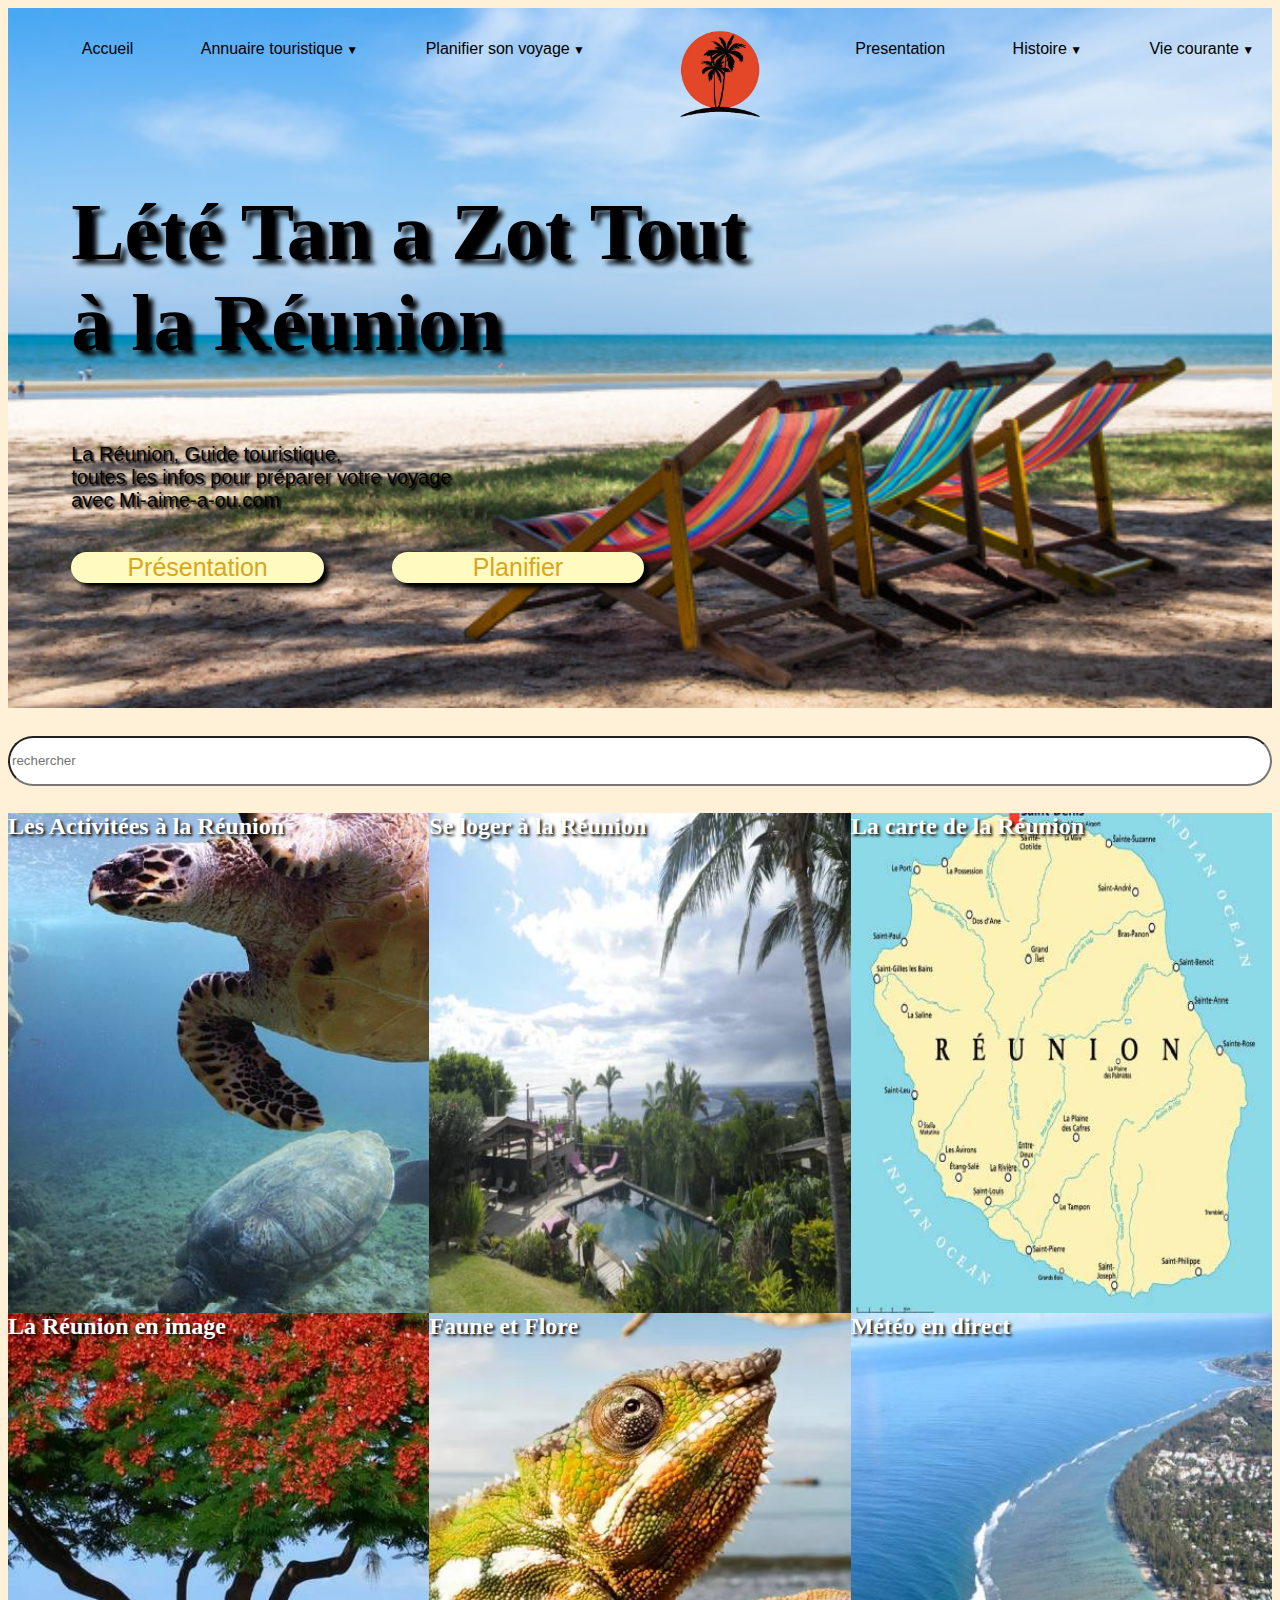
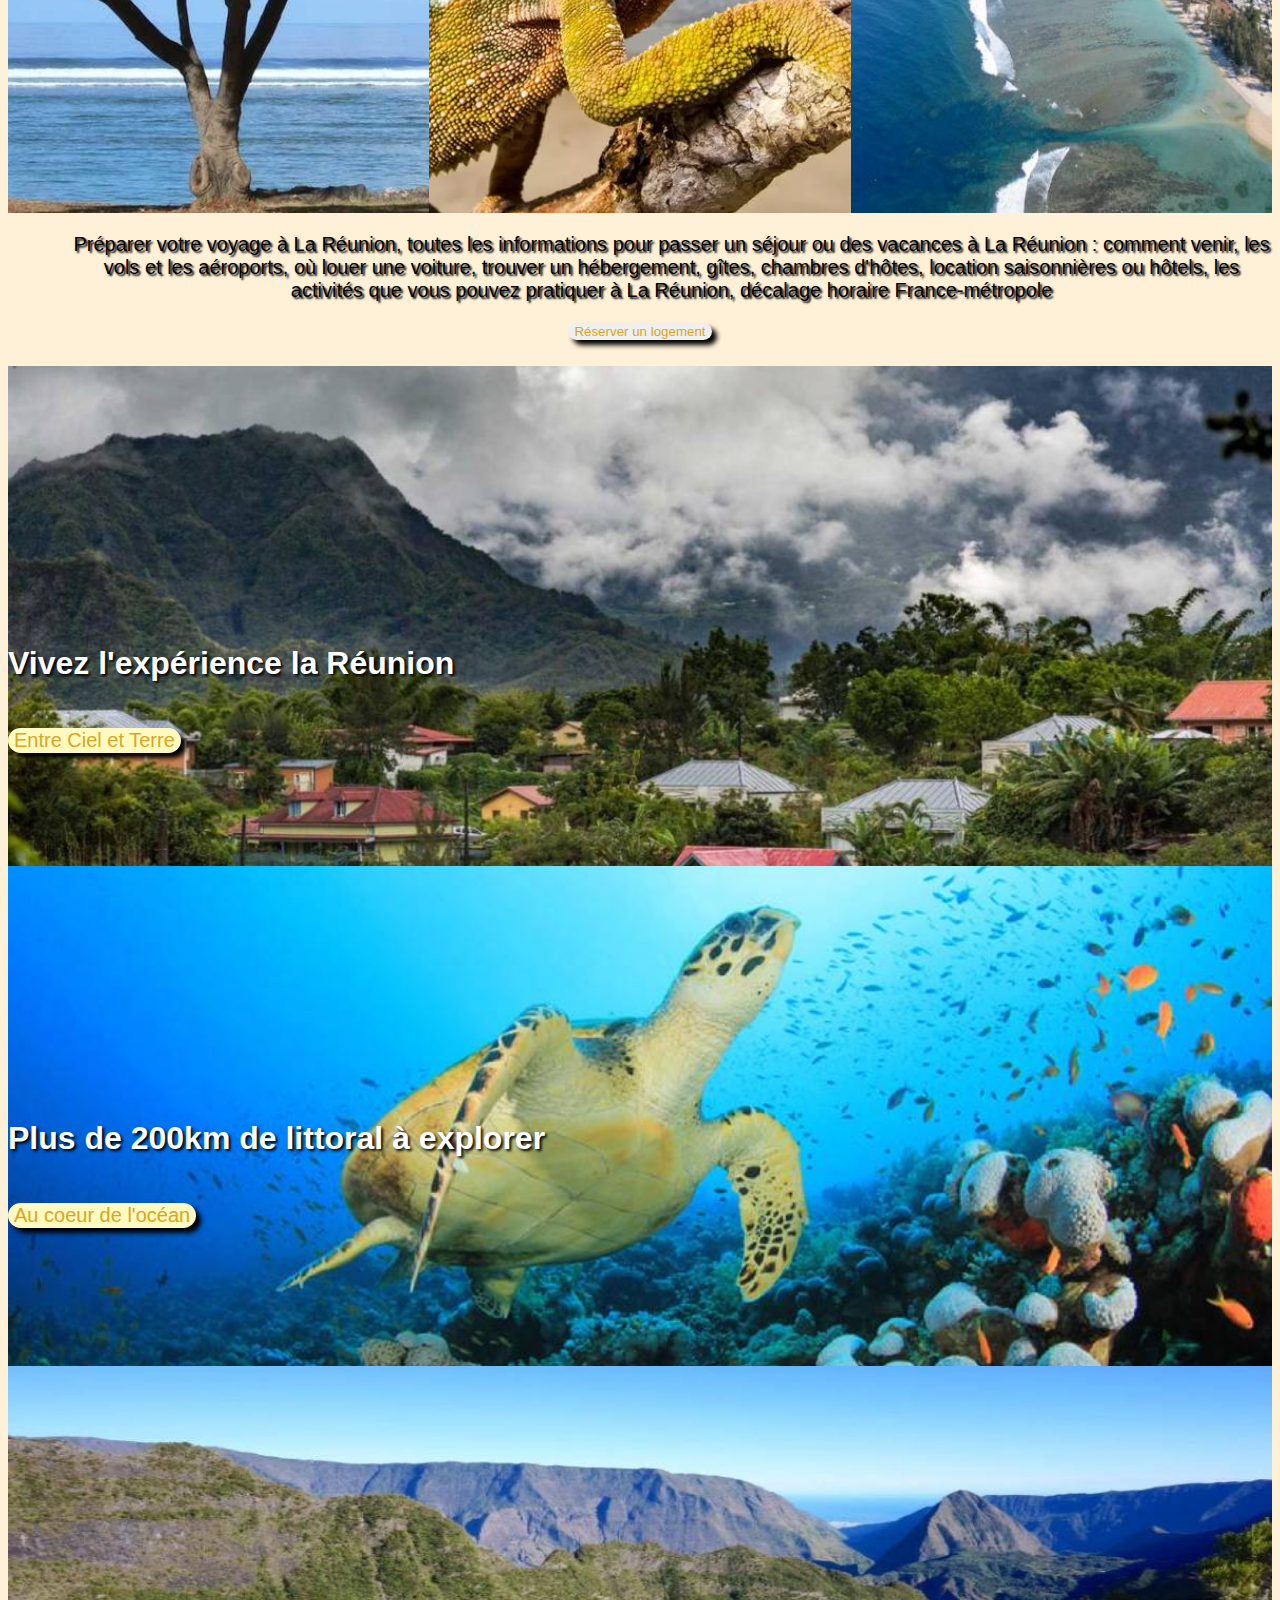
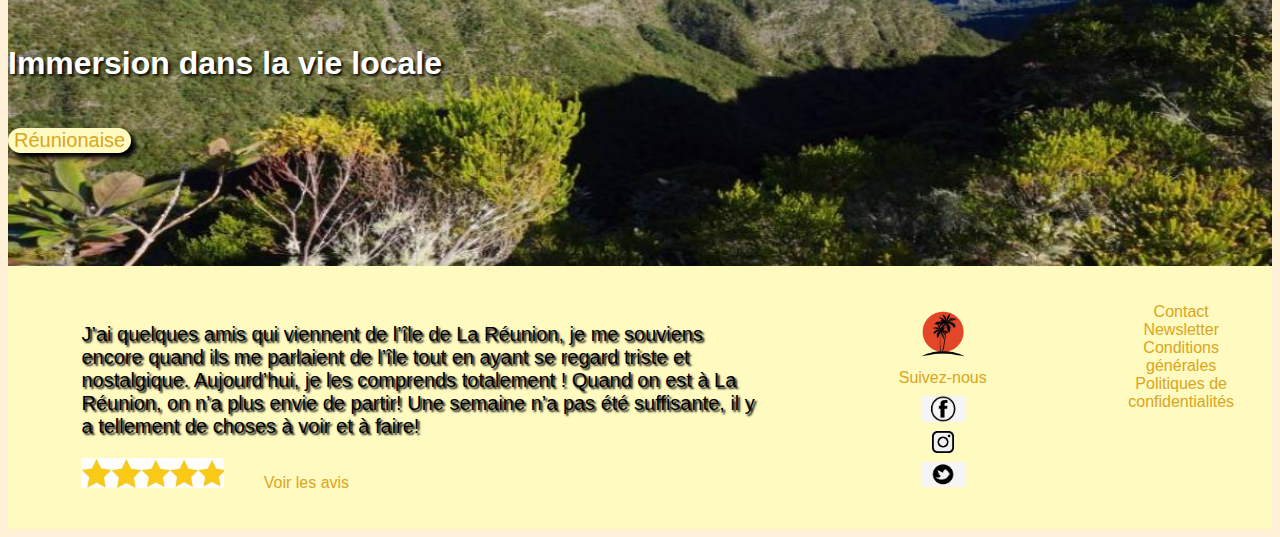
<file: portfoliov2/asset/Autre_projet/Assets Mi Aime A Ou.com/Index.html>
<!DOCTYPE html>
<html lang="fr">
	<head>
		<title>Mi Aime A Ou</title>
		<meta charset="utf-8">
		<meta name="viewport" content="width=device-width, initial-scale=1.0">
		<link rel="stylesheet" type="text/css" href="style.css">
	</head>

		<body>

			<header>

	
				<nav class="nav">
					<ul class="menu">
						<li ><a href="#">Accueil</a> </li>
						<li class="déroulant"><a href="#">Annuaire touristique</a>
							<ul class="sous-menu">
								<li class="deroulant2"><a href="#">Terre</a>
									<ul class="sous-menu2">
										<li><a href="#">Randonnée</a></li>
										<li><a href="#">Canyoning</a></li>
										<li><a href="#">Musée et Parcs</a></li>
										<li><a href="#">Volcan</a></li>
									</ul>
								</li>	
								
								<li class="deroulant2"><a href="#">Mer</a>
									<ul class="sous-menu2">
										<li><a href="#">Plongée</a></li>
										<li><a href="#">Pêche</a></li>
									</ul>
								</li>	

								<li class="deroulant2"><a href="#">Air</a>
									<ul class="sous-menu2">
										<li><a href="#">Parapente</a></li>
										<li><a href="#">Survol</a></li>
									</ul>
								</li>	
							</ul>	
						</li>

						<li class="déroulant"><a href="#">Planifier son voyage</a> 
							<ul class="sous-menu">
								<li class="deroulant2"><a href="#">Hébergement</a>
									<ul class="sous-menu2">
										<li><a href="#">Hôtels</a></li>
										<li><a href="#">Gîtes</a></li>
										<li><a href="#">Chambres d'hôtes</a></li>
									</ul>
								</li>	

								<li><a href="#">Location de Véhicules</a></li>
								<li class="deroulant2"><a href="#">A Savoir</a>
									<ul class="sous-menu2">
										<li><a href="#">Santé</a></li>
										<li><a href="#">Douanes</a></li>
										<li><a href="#">Argent</a></li>
										<li><a href="#">Offices du tourisme</a></li>
									</ul>
								</li>	
								<li class="deroulant2"><a href="#">Venir à la réunion</a>
									<ul class="sous-menu2">
										<li><a href="#">Vols vers la Réunion</a></li>
										<li><a href="#">Comment et quand venir</a></li>
									</ul>
								</li>
							</ul>
					</li>	

					<li class="logo"><img src="logo-icones/image0.png" ></li>

					<li><a href="#">Presentation</a> </li>
					<li class="déroulant"><a href="#">Histoire</a> 
						<ul class="sous-menu">
							<li><a href="#">Religions et croyances</a></li>
							<li><a href="#">Poésies, poèmes et chansons</a></li>
						</ul>
					</li>
					<li class="déroulant"><a href="#">Vie courante</a> 	
						<ul class="sous-menu">
							<li><a href="#">Recettes</a></li>
							<li><a href="#">Photos</a></li>
							<li><a href="#">Les 24 communes</a></li>
							<li><a href="#">Météo</a></li>
							<li><a href="#">Faune et Flore</a></li>
						</ul>
					</li>

				</ul>
			</nav>		

<!-- menu hamburger-->

			<div class="hamb_nav">
      
				<label for="toggle"><img src="logo-icones/image0.png"></label>
				<input type="checkbox" id="toggle"/>
				<div class="hamb_menu">
				  
					<a href="#">Accueil</a>
					
					<a href="#">Annuaire touristique</a>
					<a href="#">Planifier son voyage</a>
					<a href="#">Presentation</a>
					<a href="#">Histoire</a>
					<a href="#">Vie courante</a>
				</div>
			</div>
			
				

	</header>

	<!-- Div Banniere -->

	<div id="banniere">
				
		<h1>Lété Tan a Zot Tout<br>à la Réunion</h1>
		<p><bold>La Réunion, Guide touristique,<br>toutes les infos pour préparer votre voyage<br>avec Mi-aime-a-ou.com</bold></p>
		<div id="boutton1">
			<button type="submit" class="btn"><a href="#">Présentation</a></button>
			<button type="submit" class="btn"><a href="#">Planifier</a></button>
		</div>
	</div>

	<!-- Div barre de recherche -->

	<div id="buscar">
		<input type="search" name="rechercher" placeholder="rechercher">
	</div>


	<!-- Div Lien image -->

	<div class="lienimage">

	<!-- Zone 1 des liens photos -->

        <div class="zone1">

            <div class="description_image1">
                <a href="#">Les Activitées à la Réunion</a>
            </div>

            <div class="description_image2">
                <a href="#">Se loger à la Réunion</a>
            </div>

            <div class="description_image3">
                <a href="#">La carte de la Réunion</a>
            </div>
        </div>

        <!-- Zone 2 des liens photos -->

        <div class="zone2">

            <div class="description_image1">
                <a href="#">La Réunion en image</a>
            </div>

            <div class="description_image2">
                <a href="#">Faune et Flore</a>
            </div>

            <div class="description_image3">
                <a href="#">Météo en direct</a>
            </div>
        </div>

      </div>

	<!-- Div Texte + boutton réservation logement -->

				<div id="Texte_boutton">
					<p>Préparer votre voyage à La Réunion, toutes les informations pour passer un séjour ou des vacances à La Réunion : comment venir, les vols et les aéroports, où louer une voiture, trouver un hébergement, gîtes, chambres d'hôtes, location saisonnières ou hôtels, les activités que vous pouvez pratiquer à La Réunion, décalage horaire France-métropole</p>
					<input type="button" href="#" name="reserver" value="Réserver un logement"/>
				</div>

	<!-- Div Zone 3 des liens photos -->

				<div class="zone3">

              		 <div id="photo1">
               			<h2>Vivez l'expérience la Réunion</h2>
                		<input type="button" href="#" name="cielterre" value="Entre Ciel et Terre"/>
            		</div>

            		<div id="photo2">
                		<h2>Plus de 200km de littoral à explorer</h2>
                		<input type="button" href="#" name="ocean" value="Au coeur de l'océan"/>
            		</div>

           			<div id="photo3">
                		<h2>Immersion dans la vie locale</h2>
                		<input type="button" href="#" name="immersion" value="Réunionaise"/>
            		</div>
        		</div>
        	

	<!-- Début Footer -->

		<footer>

	<!-- Partie gauche du footer -->
			
			<div id="footergauche">
				<p>J’ai quelques amis qui viennent de l’île de La Réunion, je me souviens encore quand ils me parlaient de l’île tout en ayant se regard triste et nostalgique. Aujourd’hui, je les comprends totalement ! Quand on est à La Réunion, on n’a plus envie de partir! Une semaine n’a pas été suffisante, il y a tellement de choses à voir et à faire!</p>
				<img src="images_site/etoiles.jpeg" id="avis" alt="avis">
				<a href="#" id="Avis">Voir les avis</a>
			</div>

	<!-- partie centre du footer -->

			<div id="footercentre">
				<img src="logo-icones/image0.png" id="Logo" alt="logo Mi-aime-a-ou">
				<a href="#">Suivez-nous</a>
				<img src="logo-icones/facebook.jpg" id="facebook" alt="Facebook">
				<img src="logo-icones/instagram.png" id="instagram" alt="Instagram">
				<img src="logo-icones/twitter.jpg" id="twitter" alt="Twitter">
			</div>

	<!-- partie droite du footer -->

			<div id="footerdroit">
				<a href="#">Contact</a>
				<a href="#">Newsletter</a>
				<a href="#">Conditions générales</a>
				<a href="#">Politiques de confidentialités</a>
			</div>

		</footer>

	<!-- Fin du footer -->

	</body>

</html>
</file>
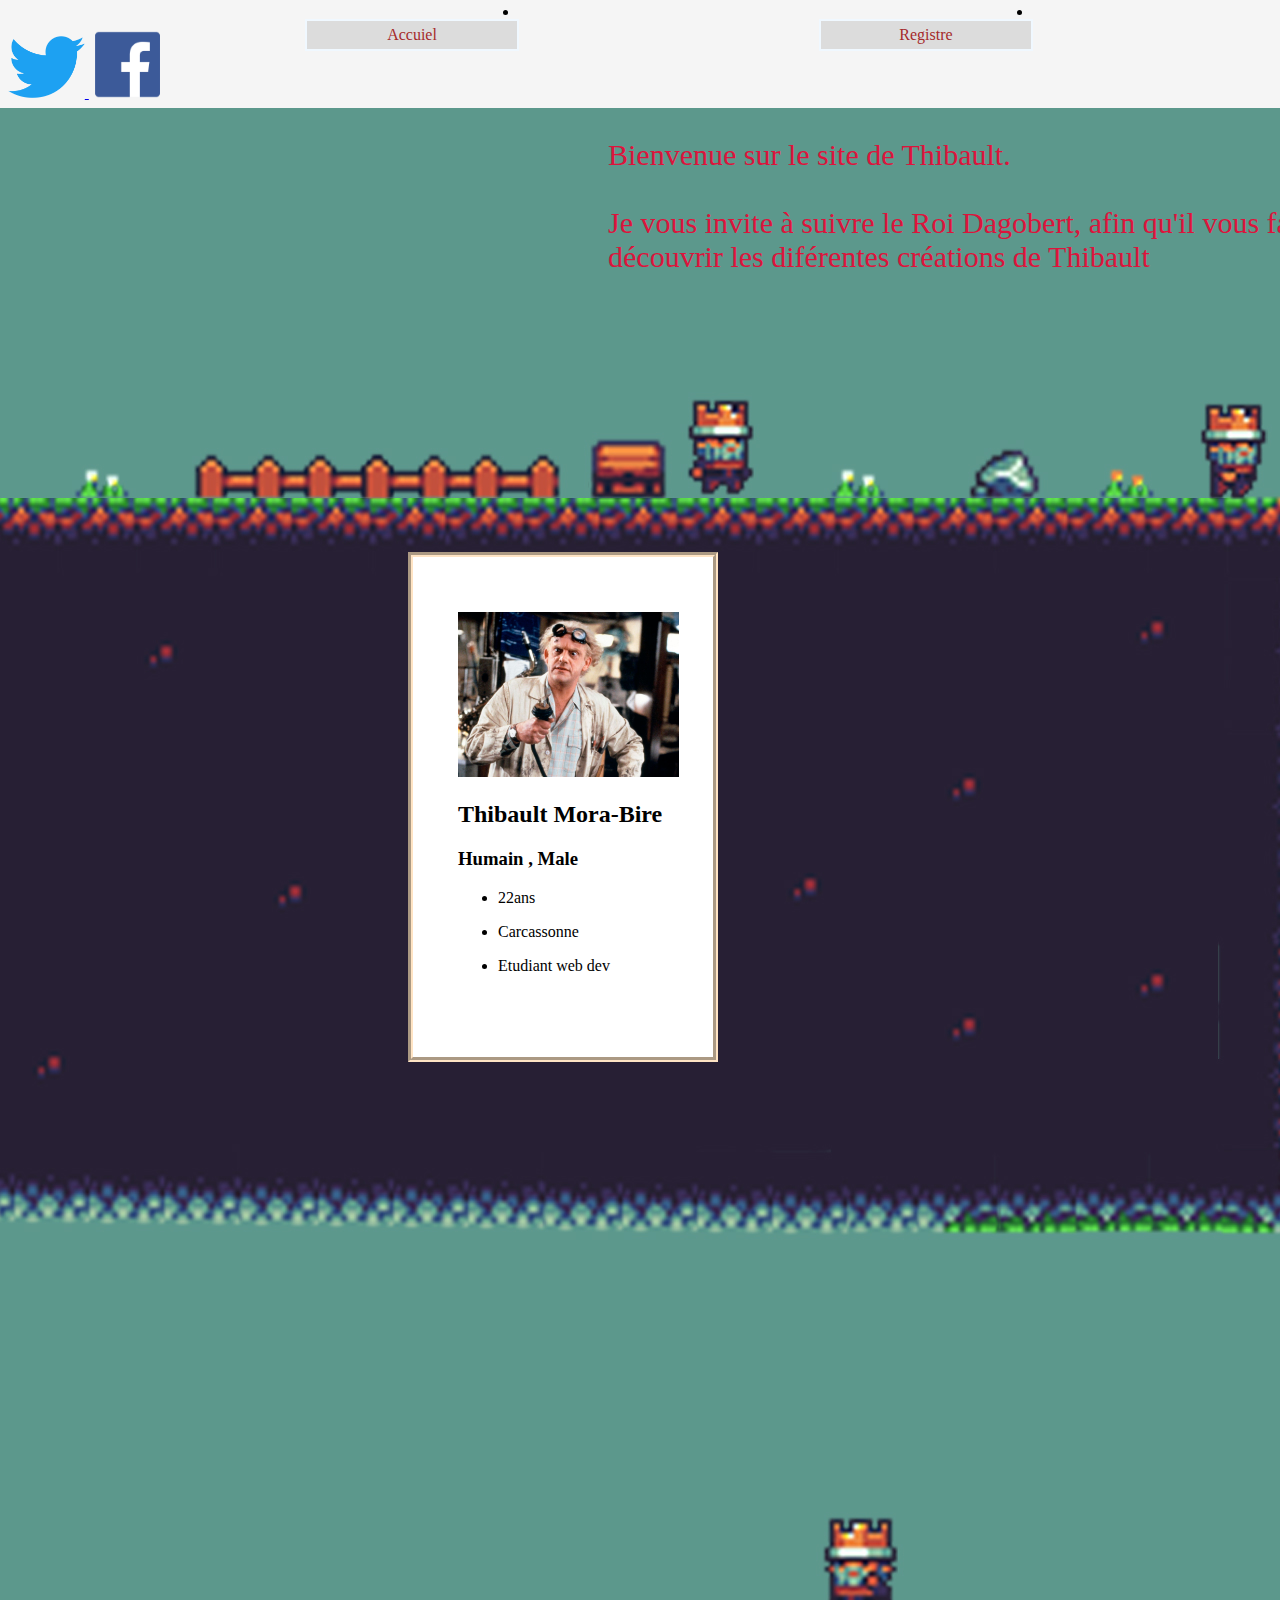
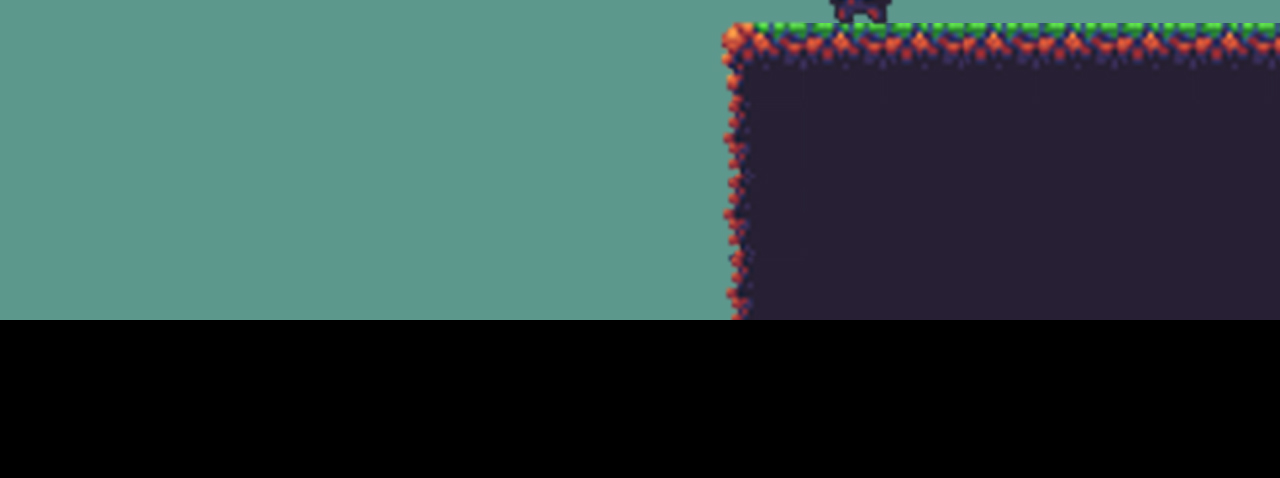
<file: portfoliov2/asset/Autre_projet/Portfolio/index.html>
<!DOCTYPE html>
<html lang="French">
<head>
    <meta charset="utf-8">
    <meta name="viewport" content="width=device-width, initial-scale=1.0">
    <link rel="stylesheet" href="CSS/Style.css">
    <title>Portfolio Thibault</title>
</head>
    

<body>
  
      <header id="haut">
            <div class="tête">
        
                <ul>
                    <li><p> Accuiel</p></li>
                    <li><p> Registre</p></li>
                    <li><p> Création</p></li>
                </ul>                 
   
          </div>
    </header>
      
    
    <section id="intro">
        
        <div class="introduction" >
    
        <p> Bienvenue sur le site de Thibault.<br><br>
        Je vous invite à suivre le Roi Dagobert, afin qu'il vous fasse découvrir les diférentes créations de Thibault </p>
            
        </div>
    </section>
    
    
    
    <section id="compétence">
    
        <div class="compétences" >
            
        <table >
            <tr>
                <td> <a href = "https://www.youtube.com/watch?v=dQw4w9WgXcQ" target="_blank"> Les compétences de Thibault </a></td>
            </tr>      
        </table> 
       </div>
    </section>
    
    
    
    
    <section id="soc">
        <div class="social" > 
            
                <a rel="nofollow" class="tweetlink" href="https://twitter.com/raoult_didier" target="_blank"><img src= twitter.png alt="twitter"> </a>
        
                <a rel="nofollow" class="facebooklink" href="https://fr-fr.facebook.com/DonaldTrump/" target="_blank"><img src= facebook.png alt="facebook"> </a>    
            
        </div>
    </section>
    
    
    
    
    <nav id="information">
        
        <div class="rectangle"> </div>
        
        
        <div class="information">
            
        <img class= image1 src="thibault.jpg" alt="thibault">   
        <h2> Thibault Mora-Bire</h2>
        <h3> Humain , Male</h3>       
    
            <ul>
                <li><p> 22ans </p></li>
                <li><p> Carcassonne</p></li>
                <li><p> Etudiant web dev</p></li>
            </ul>            
      
        </div>
        
    </nav>
    
    
    
    <section id="video">
    
    <div class="youtube">
   
    <iframe width="400" height="273" src="https://www.youtube.com/embed/sqtYOSAkGn4?controls=0" frameborder="0" allow="accelerometer; autoplay; clipboard-write; encrypted-media; gyroscope; picture-in-picture" allowfullscreen></iframe>
   
    </div>
        
    </section>
    
    
    
</body>
    
<footer>
    
    rien
    </footer>
</html>
</file>
<file: portfoliov2/asset/Autre_projet/Assets Mi Aime A Ou.com/style.css>
*{
    font-family: Helvetica, sans-serif;
    
}

body{
	background-color: #fff1d7;
}
/* header */

header
{
    display: flex;
    width: auto;
    height: auto;
    position: absolute;
    z-index: 1;   
}

.nav
{
    width: auto;
   
}

.menu
{
	display: flex;
    width: auto ;
}

.nav a
{
    padding: 1em;
    display: block;
    text-align:center;
    text-decoration: none;
    display: block;
    color: black;
    border-bottom: 2px solid transparent;
    border-left: 0px;
  
}

nav a:hover
{
    color: orange;
    border-bottom: 2px solid gold;
    border-left: 0px;
}

.logo img
{
    justify-content:  center;
    max-height: 100px;
}



ul
{
    list-style: none;
}


.déroulant 
{ 
    position: relative;
    
}

.deroulant2 
{
    position: relative;
}

.déroulant:hover > .sous-menu
{
    display: flex; 
}

.deroulant2:hover > .sous-menu2
{
    display: flex;
}


.sous-menu
{
    display: none;
    flex-flow: column wrap;
    min-width:200px;
    position: absolute;
    text-align: left;
    box-shadow: 0px 1px 2px #CCC;
    background-color: white;
    z-index: 1000; 
}
.sous-menu a 
{
    text-align: left;
    color:black;
    
}

.deroulant2 .sous-menu2
{
    display: none;
    flex-flow: column;
    top: 0px;
    min-width: 150px;
    left: 100%;
    position: absolute;
    box-shadow: 0px 1px 2px #CCC;
    background-color: white;
    z-index: 1001;
}

.déroulant > a::after
{
    content:" ▼";
    font-size: 12px;
}


/*hamb*/

.hamb_nav {
    border-bottom: 1px solid #EAEAEB;
    text-align: right;
    height: 70px;
    line-height: 70px;
    display: none;
    
    
}
.hamb_menu {
    margin: 0 30px 0 0;
}
.hamb_menu a {
    clear: right;
    text-decoration: none;
    color: black;
    margin: 0 10px;
    line-height: 70px;
}

label {
    margin: 0 40px 0 0;
    font-size: 26px;
    line-height: 70px;
    display: none;
    width: 26px;
    
}
#toggle {
    display: none;
}



/* css bannière */


#banniere
{
    background-image: url(images_site/transat.jpg);
    display: flex;
    flex-direction: column;
    justify-content: center;
    width: 100%;
    height: 700px;
    background-position: center;
    background-repeat: no-repeat;
    background-size: cover;
    position: relative;
    z-index: auto;
}

.btn 
{
    width: 20%;
    font-size: 25px;
    background-color: #fefac0;
    color: goldenrod;
    border: none;
    border-radius: 32px;
    cursor: pointer;
    margin-left: 5%;
    margin-top: 20px;
    box-shadow: 5px 5px 5px black;
}

.btn a
{
	text-decoration: none;
	color: goldenrod;
}

h1
{
    font-family: aladin-regular;
    text-shadow: 5px 5px 5px black;
    font-size: 80px;
    margin-left: 5%;
}

p
{
    font-family: helvetica;
    font-size: 20px;
    margin-left: 5%;
    text-shadow: 2px 2px 2px black;
    color: black;
}

/* search */

#buscar
{
    display: flex;
    align-items: center;
    width: 100%;
    height: 80px;
    margin-top: 1%;
    margin-bottom: 1%;
    background-color: #fff1d7;
}

#buscar input
{
    width: 100%;
    justify-content: center;
    border-radius: 32px;
    height: 50px;
    background-color: white;
}


/*Liens Photos*/

.zone1 
{
    display: flex;
    justify-content: space-between center;
    width: 100%;

}

.zone1 .description_image1 
{
    background-image: url(images_site/photo_x6/tortue.jpg);
    width: 100%;
    height: 500px;
    background-position: center;
    background-repeat: no-repeat;
    background-size: cover;
    text-align: center;
}

.zone1 .description_image2 
{
    background-image: url(images_site/photo_x6/seloger.jpg);
    width: 100%;
    height: 500px;
    background-position: center;
    background-repeat: no-repeat;
    background-size: cover;
    text-align: center;
}

.zone1 .description_image3 
{
    background-image: url(images_site/photo_x6/Carte.jpg);
    width: 100%;
    height: 500px;
    background-position: center;
    background-repeat: no-repeat;
    background-size: cover;
    text-align: center;
}

.zone2 .description_image1 
{
    background-image: url(images_site/photo_x6/Arbre.png);
    width: 100%;
    height: 500px;
    background-position: center;
    background-repeat: no-repeat;
    background-size: cover;
    text-align: center;
}

.zone2 .description_image2 
{
    background-image: url(images_site/photo_x6/Cameleon.png);
    width: 100%;
    height: 500px;
    background-position: center;
    background-repeat: no-repeat;
    background-size: cover;
    text-align: center;
}

.zone2 .description_image3 
{
    background-image: url(images_site/photo_x6/Paysage_0.jpg);
    width: 100%;
    height: 500px;
    background-position: center;
    background-repeat: no-repeat;
    background-size: cover;
    text-align: center;
}

.description_image1 a 
{
    display: flex;
    font-family: georgia, serif;
    font-weight: bold;
    font-size: 150%;
    text-decoration: none;
    color: white;
    text-shadow: 2px 2px 3px black;
}

.description_image2 a 
{
    display: flex;
    font-family: georgia, serif;
    font-weight: bold;
    font-size: 150%;
    text-decoration: none;
    color: white;
    text-shadow: 2px 2px 3px black;
}

.description_image3 a 
{
    display: flex;
    font-family: georgia, serif;
    font-weight: bold;
    font-size: 150%;
    text-decoration: none;
    color: white;
    text-shadow: 2px 2px 3px black;
}


.zone2 
{
    display: flex;
    justify-content: space-between center;
}

.description_image 
{
    display: flex;
    text-align: center;
}

/* texte boutton entre zone 2 et zone 3 */

#Texte_boutton
{
	text-align: center;

}

#Texte_boutton input
{
    color: goldenrod;
    border: none;
    border-radius: 32px;
    cursor: pointer;
    box-shadow: 5px 5px 5px black;
    margin-bottom: 2%;
}

/*Zone 3 photos liens*/

#photo1 
{
    display: flex;
    background-image: url(images_site/photo_x3/Paysage_1.jpg);
    background-repeat: no-repeat;
    width: 100%;
    height: 500px;
    background-position: center;
    background-size: cover;
    text-align: center;
    color: white;
    font-family: georgia, serif;
    font-weight: bold;
    flex-direction: column;
    text-shadow: 2px 2px 3px black;
    align-items: flex-start;

}

#photo2 
{
    display: flex;
    background-image: url(images_site/photo_x3/tortue2.jpg);
    background-repeat: no-repeat;
    width: 100%;
    height: 500px;
    background-position: center;
    background-size: cover;
    text-align: center;
    color: white;
    font-family: georgia, serif;
    font-weight: bold;
    flex-direction: column;
    text-shadow: 2px 2px 3px black;
    align-items: flex-start;
}

#photo3 
{
    display: flex;
    background-image: url(images_site/photo_x3/Paysage_2.jpg);
    background-repeat: no-repeat;
    width: 100%;
    height: 500px;
    background-position: center;
    background-size: cover;
    text-align: center;
    color: white;
    font-family: georgia, serif;
    font-weight: bold;
    flex-direction: column;
    text-shadow: 2px 2px 3px black;
    align-items: flex-start;
}

#photo1 h2 
{
    padding-top: 20%;
    font-size: 200%;
}

#photo2 h2 
{
    padding-top: 18%;
    font-size: 200%;
}

#photo3 h2 
{
    padding-top: 20%;
    font-size: 200%;
}

#photo1 input 
{
    font-size: 20px;
    background-color: #fefac0;
    text-decoration: none;
    color: goldenrod;
    border: none;
    border-radius: 32px;
    cursor: pointer;
    margin-top: 20px;
    box-shadow: 5px 5px 5px black;

}

#photo2 input 
{
    font-size: 20px;
    background-color: #fefac0;
    text-decoration: none;
    color: goldenrod;
    border: none;
    border-radius: 32px;
    cursor: pointer;
    margin-top: 20px;
    box-shadow: 5px 5px 5px black;
    margin-bottom: 40px;

}

#photo3 input 
{
    font-size: 20px;
    background-color: #fefac0;
    text-decoration: none;
    color: goldenrod;
    border: none;
    border-radius: 32px;
    cursor: pointer;
    margin-top: 20px;
    box-shadow: 5px 5px 5px black;
}

/* Footer */

footer
{
	display: flex;
	flex-direction: row;
	background-color: #fefac0;

}

#footergauche
{
	padding: 3%;
	width: auto;
}

img#avis
{
	justify-content: center;
    align-items: flex-start;
    width: 20%;
    height: auto;
    margin-left: 5%;
}
a#Avis
{
	margin-left: 5%
}

img#Logo
{
    justify-content: center;
    align-items: center;
    width: 40%;
    height: auto;
}

#footercentre
{
	display: flex;
	flex-direction: column;
	align-items: center;
	justify-content: space-around;
	padding: 3%;
	width: auto;
}

img#facebook
{
    justify-content: center;
    align-items: center;
    width: 20%;
    height: auto;
}

img#instagram
{
    justify-content: center;
    align-items: center;
    width: 10%;
    height: auto;
}

img#twitter
{
    justify-content: center;
    align-items: center;
    width: 20%;
    height: auto;
}

#footerdroit
{
	display: flex;
	flex-direction: column;
	text-align: center;
	padding: 3%;
	width: auto;
}

#footerdroit a 
{
	text-decoration: none;
	color: goldenrod;
}

#footergauche a 
{
	text-decoration: none;
	color: goldenrod;
}

#footercentre a 
{
	text-decoration: none;
	color: goldenrod;
}

@media screen and (max-width: 800px){

	header{
		position: relative;
		justify-content: center;
	}
	.menu{
		display: block;
		text-align: center;
	}

	.deroulant2 .sous-menu2{
		position: relative;
		left: auto;
	}

	.logo img {
        max-height: 50px ;
    }
	
	h1{
		font-size: 50px;
	}

	.btn {
		font-size: 15px;
	}

	.btn a{
		font-size: 10px;
	}

	div.zone1{
		display: block;

	}

	div.zone2{
		display: block;

	}

	div.zone3{
		display: block;
	}

	#Text_boutton {
		font-size: 5px;
	}

	#zone3{
		display: block;
	}

	#photo1 input{
		font-size: 70%;
	}

	#photo2 input{
		font-size: 70%;
	}

	#photo3 input{
		font-size: 70%;
	}

	footer{
		display: block;
		width: auto;
	}

/*hamb*/
.nav{
    display: none;
}

.hamb_nav{
    display: block;
    position: relative;
    text-align: center;
    width: 100%;
}

label {
    display: block;
    cursor: pointer;
    
}
.hamb_menu {
    text-align: right;
    width: 100%;
    display: none;
    text-align: center;
    background-color: #fff1d7;
   
}
.hamb_menu a {
    display: block;
    border-bottom: 1px solid #EAEAEB;
    margin: 0;
 
}
#toggle:checked + .hamb_menu {
    display: block;
}

img{
    max-height: 50px;
}

}




@media screen and (min-width: 1100px){

	header{
        justify-content: space-between;
        width: 100%;
       
    }
    .nav{
        width: 100%;
        
    }
    .menu{
        justify-content: space-around;
    }
    
}
</file>
<file: portfoliov2/asset/Autre_projet/Portfolio/CSS/Style.css>
Body{
    width: 1920px; 
    background-image: url(Fond.jpg);
    background-color: black;
    background-size:auto;
    background-repeat: no-repeat
        
}


header{ width: 1910px; /* On a indiqué une largeur (obligatoire) */
    height: 100px;
    margin: auto; /* On peut donc demander à ce que le bloc soit centré avec auto */
    text-align: justify;
    padding: 5px;
    margin-left: -8px;
    margin-top: -10px;
    background-color: whitesmoke;

}

header div ul {
 padding:0;
 margin:0;

 }
header div ul li {
 margin-left:0px;
 float:left; /*pour IE*/
 }

header div ul li p {
 display:block;
 float:left;   
 width:200px;
 background-color:gainsboro;
 color:brown;
 text-align:center;
 padding:5px;
 border:2px solid;
 border-color:aliceblue;
 margin-left: 300px
 }


.introduction {
    color: crimson;
    width:800px;
    font-size: 30px;
    margin-left: 600px;
    font-family: Snell Roundhand;
}


.compétences {
    
    border-collapse: collapse;
    margin-left: 1750px;
    float:left;   
    width:100px;
    background-color:#6495ED;
    color:black;
    text-align:center;
    padding:5px;
    border:2px solid;
    border-color:#DCDCDC #696969 #696969 #DCDCDC
}

.social {
    
        margin-top: -220px;

}

.social img{
    width : 4%; 
    margin-top: -100px;

}


.information{
    
    margin-top: -350px;
    margin-left: 450px;
 
        
}

.image1 {
     width : 15%; 
    margin-top: -100px;
}


.rectangle{
    width: 300px;
    height : 500px; 
    background: white; 
    margin-top: 450px ;
    margin-left: 400px;
    border-width : 5px;
    border-style :groove;
    border-color : bisque;
    padding : 

    
}

.youtube{
    
    margin-top: 300px;
    margin-left: 200px;
}

footer{
    margin-top: 500px;
}
</file>
